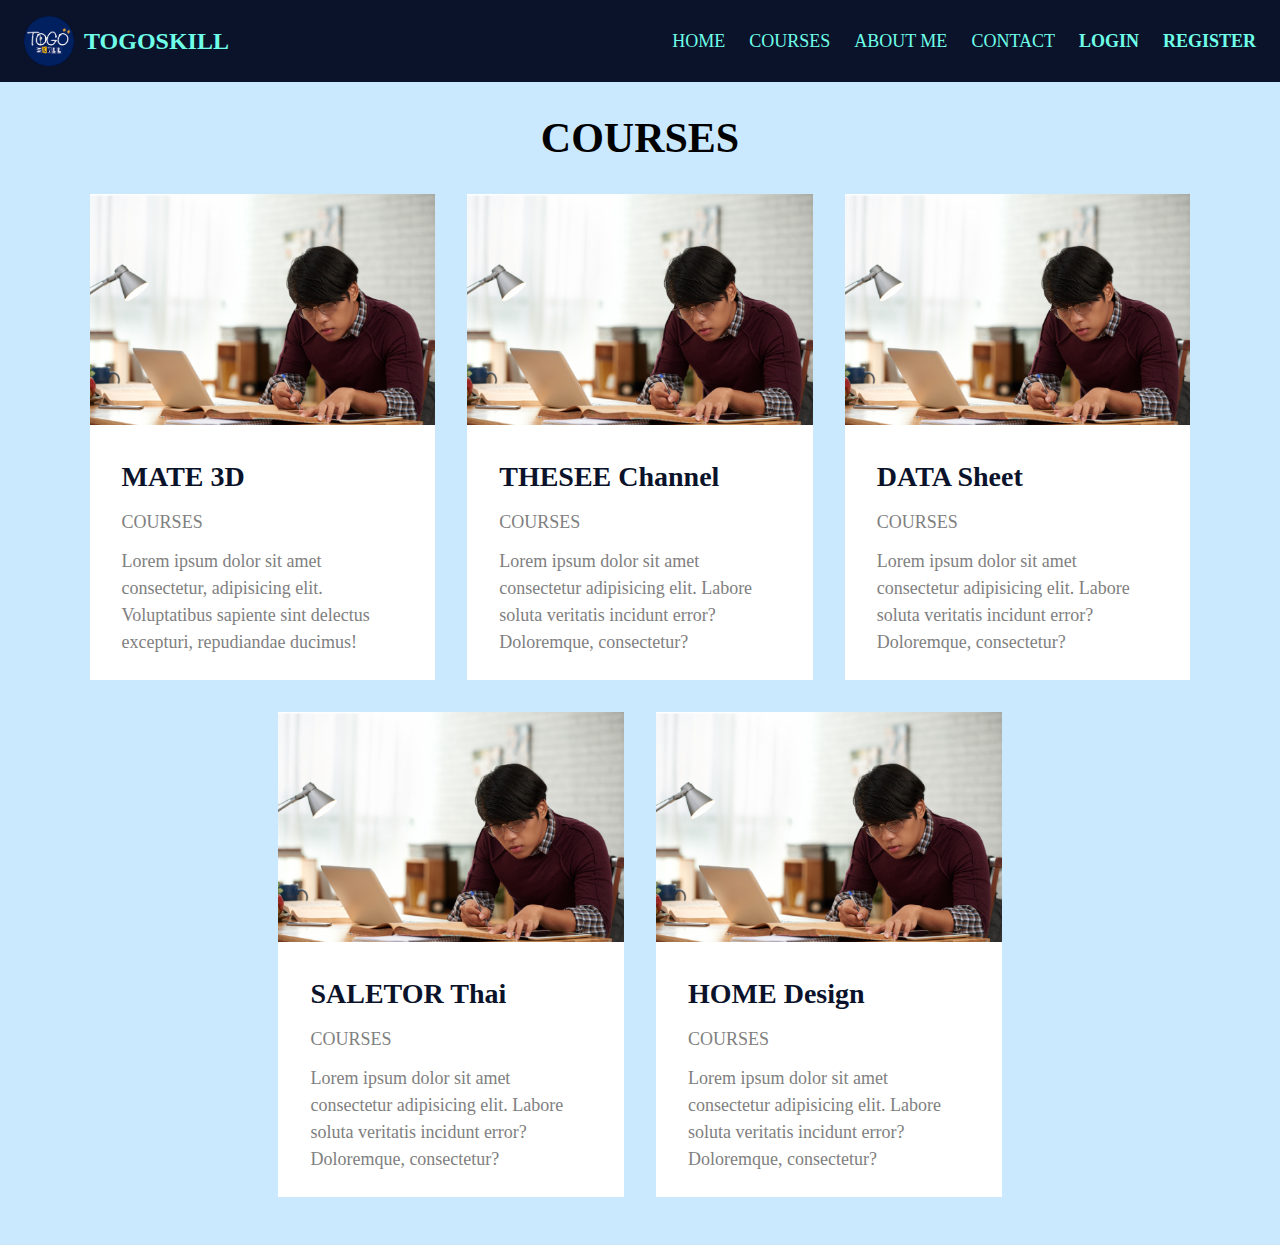
<file: index_1.html>
<!DOCTYPE html>
<html lang="en">
  <head>
    <meta charset="UTF-8" />
    <meta name="viewport" content="width=device-width, initial-scale=1.0" />
    <title>Bootstrap Site</title>
    <!-- <link
      rel="stylesheet"
      href="https://stackpath.bootstrapcdn.com/bootstrap/5.0.0-alpha1/css/bootstrap.min.css"
      integrity="sha384-r4NyP46KrjDleawBgD5tp8Y7UzmLA05oM1iAEQ17CSuDqnUK2+k9luXQOfXJCJ4I"
      crossorigin="anonymous"
    /> -->
    <script
      src="https://cdn.jsdelivr.net/npm/popper.js@1.16.0/dist/umd/popper.min.js"
      integrity="sha384-Q6E9RHvbIyZFJoft+2mJbHaEWldlvI9IOYy5n3zV9zzTtmI3UksdQRVvoxMfooAo"
      crossorigin="anonymous"
    ></script>
    <script
      src="https://stackpath.bootstrapcdn.com/bootstrap/5.0.0-alpha1/js/bootstrap.min.js"
      integrity="sha384-oesi62hOLfzrys4LxRF63OJCXdXDipiYWBnvTl9Y9/TRlw5xlKIEHpNyvvDShgf/"
      crossorigin="anonymous"
    ></script>

    <link rel="stylesheet" href="style_1.css" />
  </head>
  <body>
    <!-- Header section -->

    <nav class="headerbar">
      <div class="logo">
        <img src="./img/LOGO.png" alt="logo" />
        <p class="text-logo"><strong>TOGOSKILL</strong></p>
      </div>
      <ul class="menubar">
        <li><a href="#">HOME</a></li>
        <li><a href="#">COURSES</a></li>
        <li><a href="#">ABOUT ME</a></li>
        <li><a href="#">CONTACT</a></li>
        <li>
          <a href="#"><strong>LOGIN</strong></a>
        </li>
        <li>
          <a href="#"><strong>REGISTER</strong></a>
        </li>
      </ul>
    </nav>

    <!-- Courses section -->

    <section id="course-info">
      <h2>COURSES</h2>
      <div class="course-container">
        <div class="course">
          <div class="image-container">
            <img src="./img/doing-research.jpg" alt="" />
          </div>
          <div class="content">
            <h3>MATE 3D</h3>
            <p class="courses-label">COURSES</p>
            <p>
              Lorem ipsum dolor sit amet consectetur, adipisicing elit.
              Voluptatibus sapiente sint delectus excepturi, repudiandae
              ducimus!
            </p>
          </div>
        </div>
        <div class="course">
          <div class="image-container">
            <img src="./img/doing-research.jpg" alt="" />
          </div>
          <div class="content">
            <h3>THESEE Channel</h3>
            <p class="courses-label">COURSES</p>
            <p>
              Lorem ipsum dolor sit amet consectetur adipisicing elit. Labore
              soluta veritatis incidunt error? Doloremque, consectetur?
            </p>
          </div>
        </div>
        <div class="course">
          <div class="image-container">
            <img src="./img/doing-research.jpg" alt="" />
          </div>
          <div class="content">
            <h3>DATA Sheet</h3>
            <p class="courses-label">COURSES</p>
            <p>
              Lorem ipsum dolor sit amet consectetur adipisicing elit. Labore
              soluta veritatis incidunt error? Doloremque, consectetur?
            </p>
          </div>
        </div>
        <div class="course">
          <div class="image-container">
            <img src="./img/doing-research.jpg" alt="" />
          </div>
          <div class="content">
            <h3>SALETOR Thai</h3>
            <p class="courses-label">COURSES</p>
            <p>
              Lorem ipsum dolor sit amet consectetur adipisicing elit. Labore
              soluta veritatis incidunt error? Doloremque, consectetur?
            </p>
          </div>
        </div>
        <div class="course">
          <div class="image-container">
            <img src="./img/doing-research.jpg" alt="" />
          </div>
          <div class="content">
            <h3>HOME Design</h3>
            <p class="courses-label">COURSES</p>
            <p>
              Lorem ipsum dolor sit amet consectetur adipisicing elit. Labore
              soluta veritatis incidunt error? Doloremque, consectetur?
            </p>
          </div>
        </div>
        <!-- <div class="course">
          <div class="image-container">
            <img src="./images/course-marketing.jpg" alt="" />
          </div>
          <div class="content">
            <h3>Marketing</h3>
            <p class="courses-label">COURSES</p>
            <p>Analytics, Content Marketing, Mobile Marketing</p>
          </div>
        </div> -->
      </div>
    </section>

    <!-- Footer Section -->
  </body>
</html>
</file>
<file: style_1.css>
/* Universal */

* {
  margin: 0;
  border: 0;
  padding: 0;
}
body {
  margin: 0 auto;
  /* max-width: 1600px; */
}

html {
  font: 16px;
}

h1 {
  font-size: 3.4rem;
  font-weight: 800;
  margin-bottom: 1.75rem;
  color: #0b132b;
}

h2 {
  font-size: 2.625rem;
  font-weight: 800;
}

h3 {
  color: #0b132b;
  font-size: 1.75rem;
}

a {
  text-decoration: none;
  color: #6fffe9;
}

li {
  list-style-type: none;
}

a:hover {
  color: #ccff33;
  font-size: 120%;
}

/* Header section */

.headerbar {
  display: flex;
  justify-content: space-between;

  padding-top: 1rem;
  padding-bottom: 1rem;
  padding-left: 1.5rem;
  background-color: #0b132b;
  position: relative;
}

.headerbar .logo {
  display: flex;
  align-items: center;
  width: 1.75rem;
}
.logo {
  column-gap: 10px;
}
.logo img {
  width: 50px;
}

.logo p {
  color: #6fffe9;
  font-size: 1.5rem;
}

.headerbar .menubar {
  display: flex;
  align-items: center;
  column-gap: 1.5rem;
  padding-right: 1.5rem;
  font-size: 1.125rem;
}
/* Courses section */

#course-info {
  background-color: #cae9ff;
  padding: 2rem 0;
}

#course-info h2 {
  text-align: center;
  margin: 2rem 0;
}

#course-info .course-container {
  display: flex;
  flex-wrap: wrap;
  justify-content: center;
}

#course-info .course {
  max-width: 27%;
  margin: 1rem;
  background-color: white;
}

#course-info .course:hover {
  background-color: #ccff33;
  max-width: 28%;
}

#course-info .content {
  padding: 2rem 2rem 1.5rem;
}

#course-info .content h3 {
  margin-bottom: 1rem;
}

#course-info .content p {
  line-height: 1.5;
  color: gray;
  font-size: 1.125rem;
}

#course-info .courses-label {
  margin-bottom: 0.75rem;
  font-size: 1.25rem;
}

#course-info img {
  width: 100%;
  height: auto;
  margin: 0;
}

#course-info h2 {
  margin: 0;
  margin-bottom: 16px;
}
</file>
